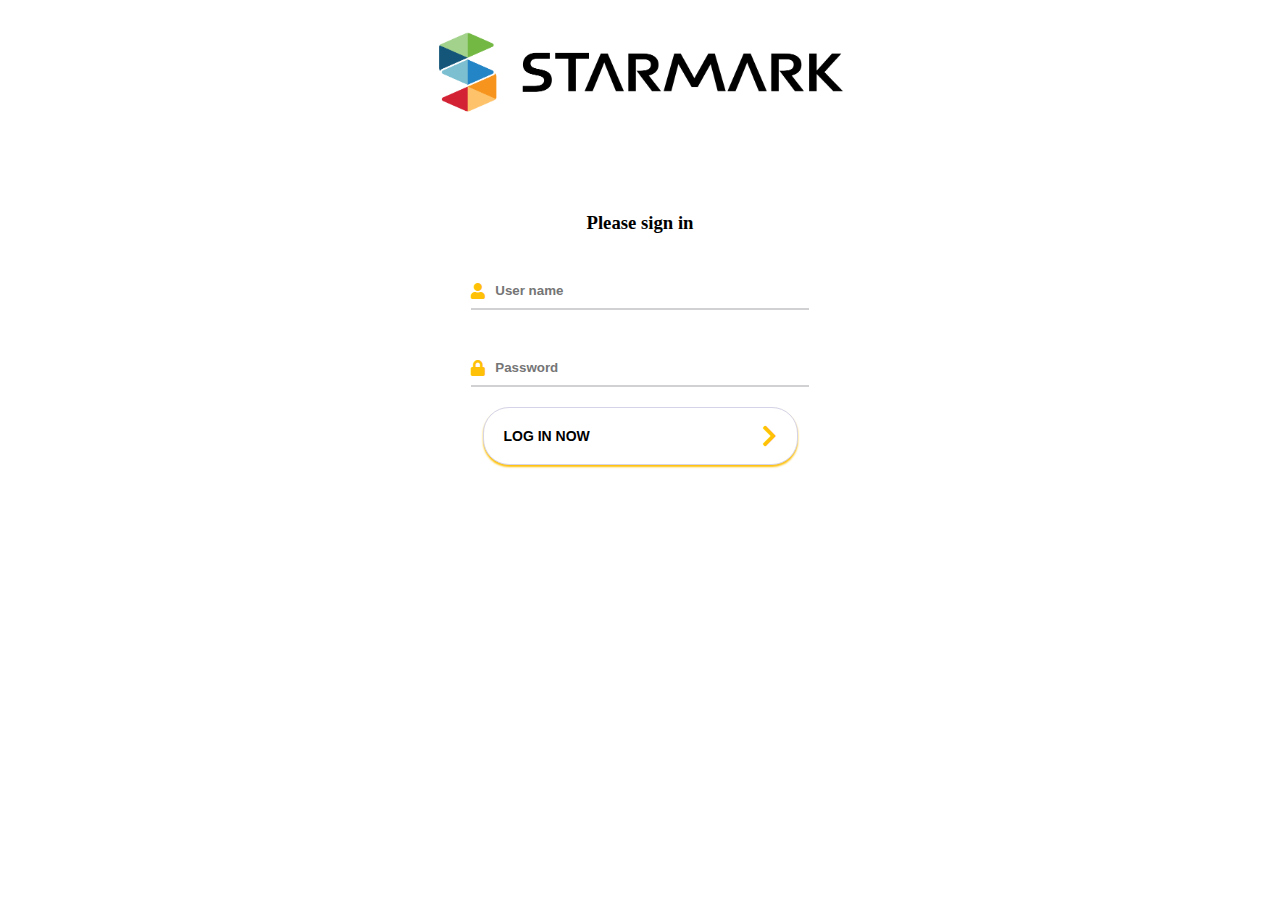
<file: Login.html>
<!DOCTYPE html>
<html lang="en">
<head>
    <meta charset="UTF-8">
    <meta name="viewport" content="width=device-width, initial-scale=1.0">
    <title>Log In</title>
    <link rel="stylesheet" href="https://cdnjs.cloudflare.com/ajax/libs/font-awesome/5.15.4/css/all.min.css" integrity="sha512-1ycn6IcaQQ40/MKBW2W4Rhis/DbILU74C1vSrLJxCq57o941Ym01SwNsOMqvEBFlcgUa6xLiPY/NS5R+E6ztJQ==" crossorigin="anonymous" />
    <link rel="stylesheet" href="./Login.css">
</head>
<body>
  <main class="form-signin">
    <form id="loginForm">
      <img class="logo" src="./Image/LOGO STARMARK.png" alt="STMK-Logo">
      <h3 class="h3 mb-3 fw-normal">Please sign in</h3>

      <div class="login__field">
        <i class="login__icon fas fa-user"></i>
        <input type="text" class="login__input" placeholder="User name" id="floatingInput">
      </div>
      <div class="login__field">
        <i class="login__icon fas fa-lock"></i>
        <input type="password" class="login__input" placeholder="Password" id="floatingPassword">
      </div>
      <button class="button login__submit">
        <span class="button__text">Log In Now</span>
        <i class="button__icon fas fa-chevron-right"></i>
      </button>
    </form>
  </main>

  <script src="./Login.js"></script>
</body>
</html>
</file>
<file: Login.css>
* {
  box-sizing: border-box;

}

body {
  background: linear-gradient(90deg, #ffff, #ffff);		
  display: flex;
  justify-content: center;
  align-items: center;
  font-size: 16px;
  height: 100%;
  margin: 0;
}

.form-signin {
  margin: auto;
  text-align: center;
}

.logo {
  width: 100%;
  max-width: 450px;
  margin-bottom: 3rem;
}

.login {
  width: 320px;
  padding: 30px;
  padding-top: 156px;
}

.login__field {
  padding: 20px 0px;	
  position: relative;	
}

.login__icon {
  position: absolute;
  top: 30px;
  color: #ffc107;
}

.login__input {
  border: none;
  border-bottom: 2px solid #D1D1D4;
  background: none;
  padding: 10px;
  padding-left: 24px;
  font-weight: 700;
  width: 75%;
  transition: .2s;
}

.login__input:active,
.login__input:focus,
.login__input:hover {
  outline: none;
  border-bottom-color: #ffc107;
}

.login__submit {  
  background: #fff;
  font-size: 14px;
  margin-top: 30px;
  margin: 0 auto;
  padding: 16px 20px;
  border-radius: 26px;
  border: 1px solid #D4D3E8;
  text-transform: uppercase;
  font-weight: 700;
  display: flex;
  align-items: center;
  width: 70%;
  color: #000000;
  box-shadow: 0px 2px 2px #ffc107;
  cursor: pointer;
  transition: .2s;
}

.login__submit:active,
.login__submit:focus,
.login__submit:hover {
  border-color: #ffc107;
  outline: none;
}

.button__icon {
  font-size: 24px;
  margin-left: auto;
  color: #ffc107;
}
</file>
